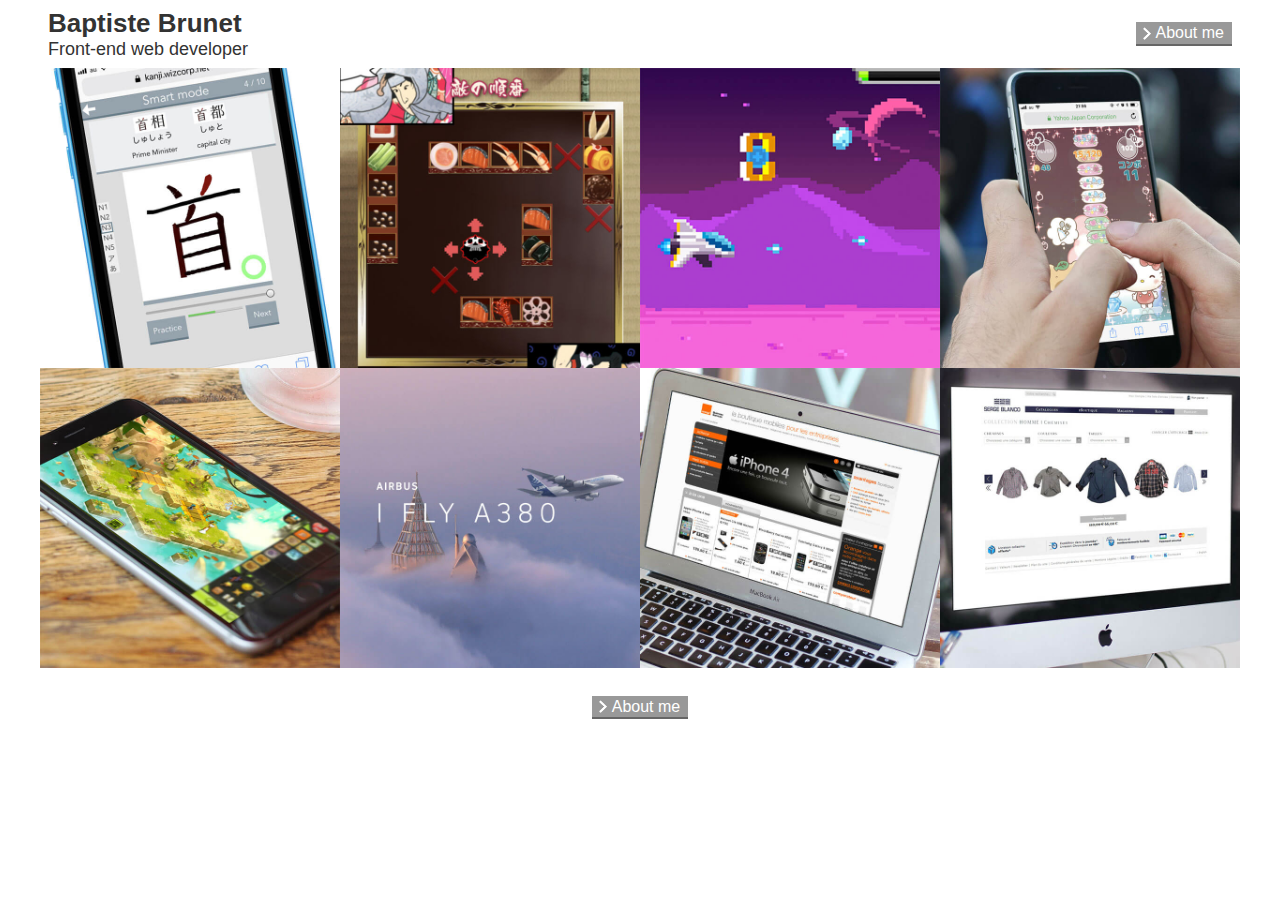
<file: index.html>
<!DOCTYPE html>
<html lang="en">
<head>
	<meta charset="UTF-8">
	<meta name="viewport" content="width=device-width, initial-scale=1, maximum-scale=1, user-scalable=no">
	<link rel="stylesheet" href="css/style.css">
	<title>Baptiste Brunet | Front-end web developer</title>
</head>
<body>
	<div id="page">
		<header>
			<a class="nameSection" href="/">
				<h1>Baptiste Brunet</h1>
				<div class="role">Front-end web developer</div>
			</a>
			<div class="headerLinks">
				<a class="textLink" href="/about.html">
					About me
				</a>	
			</div>
		</header>
		<div id="items">
			<div class="item">
				<div class="details">
					<div class="content">
						<h2>Kanji learning app</h2>
						<h3>Personal project | 2018</h3>
						<p>Study Japanese by drawing kanji</p>
						<div class="infos">
							<div class="tags">
								<span class="tag">Vue.js</span>
								<span class="tag">SVG</span>
							</div>
						</div>
					</div>
				</div>
				<img class="illus" src="assets/img/illus/kanji.jpg" alt="Kanji learning app">
			</div>
			<div class="item">
				<div class="details">
					<div class="content">
						<h2>Osechi</h2>
						<h3>Personal project | 2016</h3>
						<p>Multiplayer online battleship game</p>
						<div class="infos">
							<a href="https://osechi.wizcorp.net/" target="_blank">Play in browser</a>
							<div class="tags">
								<span class="tag">Meteor.js</span>
								<span class="tag">Pixi.js</span>
							</div>
						</div>
					</div>
				</div>
				<img class="illus" src="assets/img/illus/osechi.jpg" alt="Osechi">
			</div>
			<div class="item">
				<div class="details">
					<div class="content">
						<h2>Lost Spaceship</h2>
						<h3>Personal project | 2014</h3>
						<p>Shooting game using HTML5 Canvas</p>
						<div class="infos">
							<div class="tags">
								<span class="tag">Canvas</span>
								<span class="tag">iOS</span>
							</div>
						</div>
					</div>
				</div>
				<img class="illus" src="assets/img/illus/lostspaceship.jpg" alt="Lost Spaceship">
			</div>
			<div class="item">
				<div class="details">
					<div class="content">
						<h2>Pochamogu</h2>
						<h3>Wizcorp project | 2017</h3>
						<p>Developer on a puzzle game for Sanrio and Yahoo</p>
						<div class="infos">
							<a href="https://games.yahoo-net.jp/title/casual/529766373" target="_blank">Play in browser</a>
							<div class="tags">
								<span class="tag">WebGL</span>
							</div>
						</div>
					</div>
				</div>
				<img class="illus" src="assets/img/illus/pochamogu.jpg" alt="Pochamogu">
			</div>
			<div class="item">
				<div class="details">
					<div class="content">
						<h2>Dofus Touch</h2>
						<h3>Wizcorp project | 2014 ~ 2016</h3>
						<p>Developer on the UI for the tablet version of the MMORPG Dofus</p>
						<div class="infos">
							<a href="http://www.dofus-touch.com/" target="_blank">Official website</a>
							<div class="tags">
								<span class="tag">iOS</span>
								<span class="tag">Android</span>
							</div>
						</div>
					</div>
				</div>
				<img class="illus" src="assets/img/illus/dofus.jpg" alt="Dofus Touch">
			</div>
			<div class="item">
				<div class="details">
					<div class="content">
						<h2>Airbus</h2>
						<h3>Mirum project | 2013</h3>
						<p>Parallax scrolling website</p>
						<div class="infos">
							<a href="https://www.mirumagency.fr/en/work/airbus-a380" target="_blank">More infos</a>
							<div class="tags">
								<span class="tag">HTML/CSS</span>
							</div>
						</div>
					</div>
				</div>
				<img class="illus" src="assets/img/illus/airbus.jpg" alt="Airbus">
			</div>
			<div class="item">
				<div class="details">
					<div class="content">
						<h2>Orange</h2>
						<h3>Mirum project | 2010 ~ 2012</h3>
						<p>Online shop for cell phones</p>
						<div class="infos">
							<div class="tags">
								<span class="tag">HTML/CSS</span>
							</div>
						</div>
					</div>
				</div>
				<img class="illus" src="assets/img/illus/orange.jpg" alt="Orange">
			</div>
			<div class="item">
				<div class="details">
					<div class="content">
						<h2>Serge Blanco</h2>
						<h3>Mirum project | 2010</h3>
						<p>Online shop for clothes</p>
						<div class="infos">
							<div class="tags">
								<span class="tag">HTML/CSS</span>
							</div>
						</div>
					</div>
				</div>
				<img class="illus" src="assets/img/illus/sergeBlanco.jpg" alt="Serge Blanco">
			</div>
		</div>
		<footer>
			<a class="textLink" href="/about.html">
				About me
			</a>
		</footer>
	</div>
	<script type="text/javascript">
		var _gaq = _gaq || [];
		_gaq.push(['_setAccount', 'UA-20127424-1']);
		_gaq.push(['_trackPageview']);

		(function() {
		var ga = document.createElement('script'); ga.type = 'text/javascript'; ga.async = true;
		ga.src = ('https:' == document.location.protocol ? 'https://ssl' : 'http://www') + '.google-analytics.com/ga.js';
		var s = document.getElementsByTagName('script')[0]; s.parentNode.insertBefore(ga, s);
		})();
	</script>
</body>
</html>
</file>
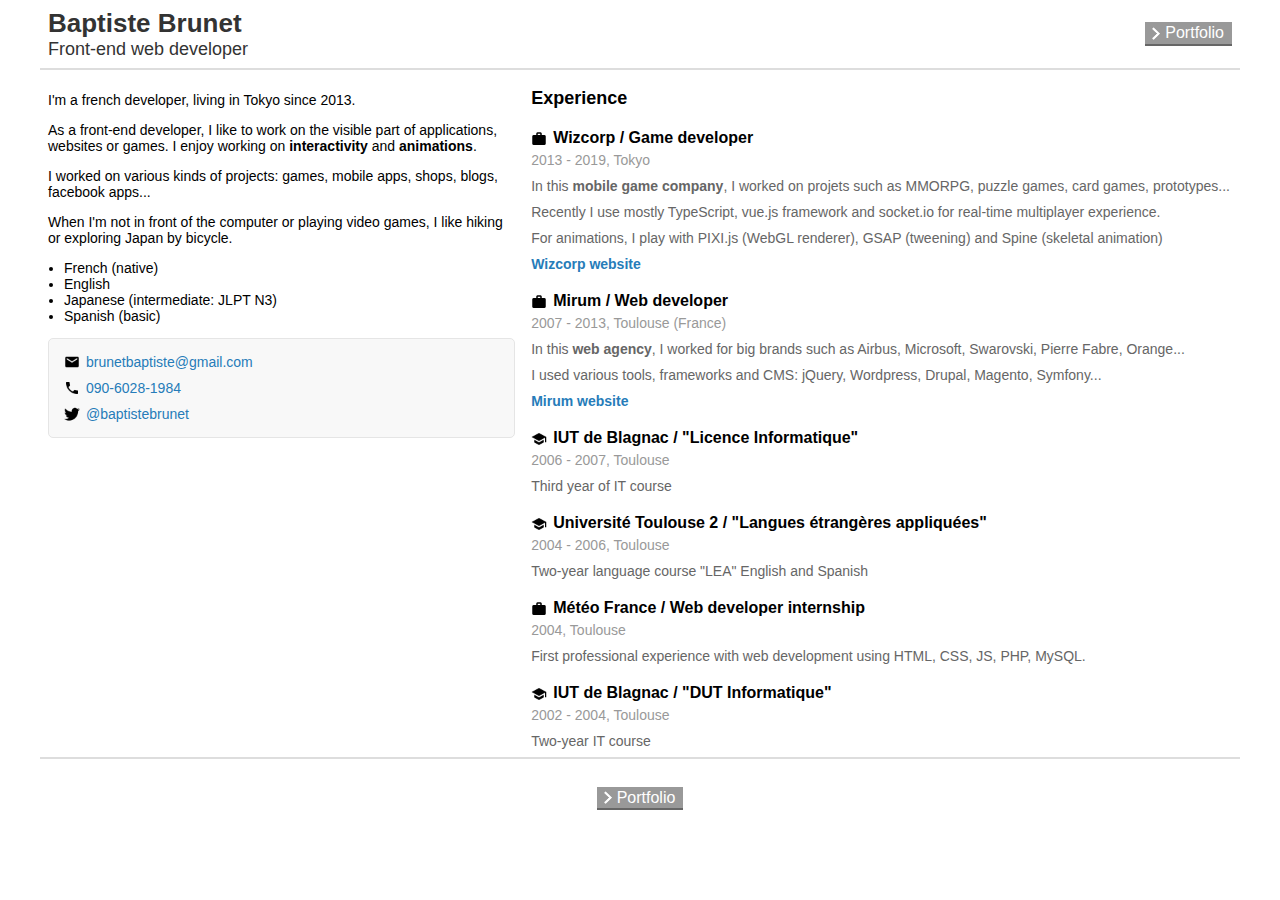
<file: about.html>
<!DOCTYPE html>
<html lang="en">
<head>
	<meta charset="UTF-8">
	<meta name="viewport" content="width=device-width, initial-scale=1, maximum-scale=1, user-scalable=no">
	<link rel="stylesheet" href="css/style.css">
	<title>Baptiste Brunet | Front-end web developer</title>
</head>
<body>
	<div id="page">
		<header>
			<a class="nameSection" href="/">
				<h1>Baptiste Brunet</h1>
				<div class="role">Front-end web developer</div>
			</a>
			<div class="headerLinks">
				<a class="textLink" href="/">
					Portfolio
				</a>	
			</div>
		</header>
		<div class="about">
			<div class="sidebar">
				<p>
					I'm a french developer, living in Tokyo since 2013.
				</p>
				<p>
					As a front-end developer, I like to work on the visible part of applications, websites or games. I enjoy working on <strong>interactivity</strong> and <strong>animations</strong>.
				</p>
				<p>
					I worked on various kinds of projects: games, mobile apps, shops, blogs, facebook apps...
				</p>
				<p>
					When I'm not in front of the computer or playing video games, I like hiking or exploring Japan by bicycle.
				</p>
				<ul>
					<li>French (native)</li>
					<li>English</li>
					<li>Japanese (intermediate: JLPT N3)</li>
					<li>Spanish (basic)</li>
				</ul>

				<div class="contactBlock">
					<div class="contactLink email">
						<a href="mailto:brunetbaptiste@gmail.com">brunetbaptiste@gmail.com</a>
					</div>
					<div class="contactLink phone">
						<a href="tel:090-6028-1984">090-6028-1984</a>
					</div>
					<div class="contactLink twitter">
						<a target="_blank" href="https://twitter.com/baptistebrunet">@baptistebrunet</a>
					</div>
				</div>
			</div>

			<div class="career">
				<h2>Experience</h2>

				<h3 class="work">Wizcorp / Game developer</h3>
				<p class="period">2013 - 2019, Tokyo</p>
				<p>
					In this <strong>mobile game company</strong>, I worked on projets such as MMORPG, puzzle games, card games, prototypes...
				</p>
				<p>
					Recently I use mostly TypeScript, vue.js framework and socket.io for real-time multiplayer experience.
				</p>
				<p>
					For animations, I play with PIXI.js (WebGL renderer), GSAP (tweening) and Spine (skeletal animation)
				</p>
				<p>
					<a class="link" href="https://www.wizcorp.jp/" target="_blank">Wizcorp website</a>
				</p>

				<h3 class="work">Mirum / Web developer</h3>
				<p class="period">2007 - 2013, Toulouse (France)</p>
				<p>
					In this <strong>web agency</strong>, I worked for big brands such as Airbus, Microsoft, Swarovski, Pierre Fabre, Orange...
				</p>
				<p>
					I used various tools, frameworks and CMS: jQuery, Wordpress, Drupal, Magento, Symfony...
				</p>
				<p>
					<a class="link" href="https://www.mirumagency.fr/" target="_blank">Mirum website</a>
				</p>

				<h3 class="school">IUT de Blagnac / "Licence Informatique"</h3>
				<p class="period">2006 - 2007, Toulouse</p>
				<p>Third year of IT course</p>

				<h3 class="school">Université Toulouse 2 / "Langues étrangères appliquées"</h3>
				<p class="period">2004 - 2006, Toulouse</p>
				<p>Two-year language course "LEA" English and Spanish</p>

				<h3 class="work">Météo France / Web developer internship</h3>
				<p class="period">2004, Toulouse</p>
				<p>First professional experience with web development using HTML, CSS, JS, PHP, MySQL.</p>

				<h3 class="school">IUT de Blagnac / "DUT Informatique"</h3>
				<p class="period">2002 - 2004, Toulouse</p>
				<p>Two-year IT course</p>
			</div>

		</div>
		<footer>
			<a class="textLink" href="/">
				Portfolio
			</a>
		</footer>
	</div>
	<script type="text/javascript">
		var _gaq = _gaq || [];
		_gaq.push(['_setAccount', 'UA-20127424-1']);
		_gaq.push(['_trackPageview']);

		(function() {
		var ga = document.createElement('script'); ga.type = 'text/javascript'; ga.async = true;
		ga.src = ('https:' == document.location.protocol ? 'https://ssl' : 'http://www') + '.google-analytics.com/ga.js';
		var s = document.getElementsByTagName('script')[0]; s.parentNode.insertBefore(ga, s);
		})();
	</script>
</body>
</html>
</file>
<file: css/style.css>
html {
	box-sizing: border-box;
}
*, *:before, *:after {
	box-sizing: inherit;
}

body {
	margin: 0;
	font-family: 'Avenir', Helvetica, Arial, sans-serif;
}

a {
	text-decoration: none;
	color: #333;
}

.textLink {
	padding: 2px 8px 2px 20px;
	background: #999 url('../assets/img/ui/arrowRight.png') 7px 50% no-repeat;
	background-size: 7.5px 12.5px;
	color: #fff;
	border-bottom: 2px solid #666;
}
.textLink:hover {
	background-color: #bbb;
	border-bottom-color: #888;
}

#page {
	max-width: 1200px;
	margin: 0 auto;
}

header {
	padding: 8px;
	display: grid;
	grid-template-columns: 2fr 1fr;
}

.nameSection {
	grid-column: 1;
	color: #333;
}
.nameSection:hover {
	color: #666;
}
.nameSection h1 {
	margin: 0;
	font-size: 22px;
}
.nameSection .role {
	font-size: 14px;
}


.headerLinks {
	grid-column: 2;
	display: flex;
	justify-content: flex-end;
	align-items: center;
}


header .dropdown {
	grid-column: 3;
}

footer {
	text-align: center;
	padding: 30px 0;
}


#items::after {
  content: "";
  display: block;
  clear: both;
}

#items .item {
	position: relative;
	background: #eee;
	font-size: 4vw;
}

#items .item .illus {
	display: block;
	width: 100%;
	height: auto;
	min-height: 200px;
}

#items .item .details {
	position: absolute;
	width: 100%;
	height: 100%;
	background: linear-gradient(to bottom, rgba(255,255,255,0) 0%, rgba(255,255,255,0) 25%, rgba(255,255,255,0.9) 75%, rgba(255,255,255,1) 100%);

	/*opacity: 0;*/
	transition: opacity 0.2s ease-in-out;
}

#items .item:hover .details {
	/*opacity: 1;*/
}

#items .item .content {
	position: absolute;
	bottom: 5%;
	left: 5%;
	width: 90%;
}

#items .item .infos::after {
  content: "";
  display: block;
  clear: both;
}

#items .item h2 {
	margin: 0;
	text-shadow: 1px 1px 0px rgba(255, 255, 255, 1);
}
#items .item h3 {
	margin: 0;
	font-weight: normal;
}

#items .item p {
	margin: 10px 0;
}

#items .item a {
	float: left;
	display: inline-block;
	padding: 2px 8px 2px 20px;
	background: #267CB9 url('../assets/img/ui/arrowRight.png') 7px 50% no-repeat;
	background-size: 7.5px 12.5px;
	color: #fff;
}

#items .item a:hover {
	background-color: #56ACE9;
}

#items .tags {
	float: right;
}
#items .tag {
	display: inline-block;
	padding: 2px 6px;
	background-color: #666;
	border-radius: 20px;
	color: #fff;
}

.about {
	padding: 8px;
	font-size: 14px;
	border-top: 2px solid #ddd;
	border-bottom: 2px solid #ddd;
}

.sidebar ul {
	padding-left: 16px;
}

.contactBlock {
	border-radius: 5px;
	background-color: #f8f8f8;
	padding: 5px 15px;
	border: 1px solid #e5e5e5;
}

.contactLink {
	margin-top: 10px;
	margin-bottom: 10px;
}
.contactLink a {
	display: inline-block;
	background: url('../assets/img/ui/email.png') 0 40% no-repeat;
	background-size: 16px 16px;
	color: #267CB9;
	padding-left: 22px;
}
.contactLink a:hover {
	color: #56ACE9;
}

.contactLink.email a {
	background-image: url('../assets/img/ui/email.png');
}
.contactLink.phone a {
	background-image: url('../assets/img/ui/phone.png');
}
.contactLink.twitter a {
	background-image: url('../assets/img/ui/twitter.png');
}

.career h2 {
	font-weight: bold;
	font-size: 18px;
	margin: 10px 0 0 0;
}
.career h3 {
	font-weight: bold;
	font-size: 16px;
	margin: 20px 0 0 0;
	padding-left: 22px;
}
.career .period {
	color: #999;
	font-weight: normal;
	font-size: 14px;
	margin-top: 5px;	
}
.career .work {
	background: url('../assets/img/ui/work.png') 0 2px no-repeat;
	background-size: 16px 16px;
}
.career .school {
	background: url('../assets/img/ui/school.png') 0 2px no-repeat;
	background-size: 16px 16px;
}
.career p {
	font-weight: normal;
	font-size: 14px;
	color: #666;
	margin: 10px 0 0 0;
}
.career .link {
	color: #267CB9;
	font-weight: bold;
}
.career .link:hover {
	color: #56ACE9;
}

/* dropdown */
.dropdown {
	width: auto;
	position: relative;
}
.dropdown .button {
	height: 20px;
	width: 100%;
	background: #ccc url('../assets/img/ui/arrowRight.png') calc(100% - 10px) 50% no-repeat;
	background-size: 7.5px 12.5px;
}
.dropdown .wrapper {
	position: absolute;
	left: 0;
	top: 20px;
	width: 100%;
}
.dropdown a {
	display: block;
	background-color: #eee;
}

@media (min-width: 480px) {
	.nameSection h1 {
		font-size: 26px;
	}
	.nameSection .role {
		font-size: 18px;
	}
	#items .item {
		float: left;
		width: 50%;
		font-size: 2vw;
	}
}
@media (min-width: 800px) { 
	#items .item {
		width: 33.33%;
		font-size: 1.5vw;
	}
	.about {
		display: grid;
		grid-template-columns: 2fr 3fr;
		grid-column-gap: 16px;
	}
	.about .sidebar {
		grid-column: 1;
	}
	.about .career {
		grid-column: 2;
	}
}
@media (min-width: 1200px) { 
	#items .item {
		width: 25%;
		font-size: 14px;
	}
}

@media (hover) {
	#items .item .details {
		opacity: 0;
	}
	#items .item:hover .details {
		opacity: 1;
	}
}
</file>
